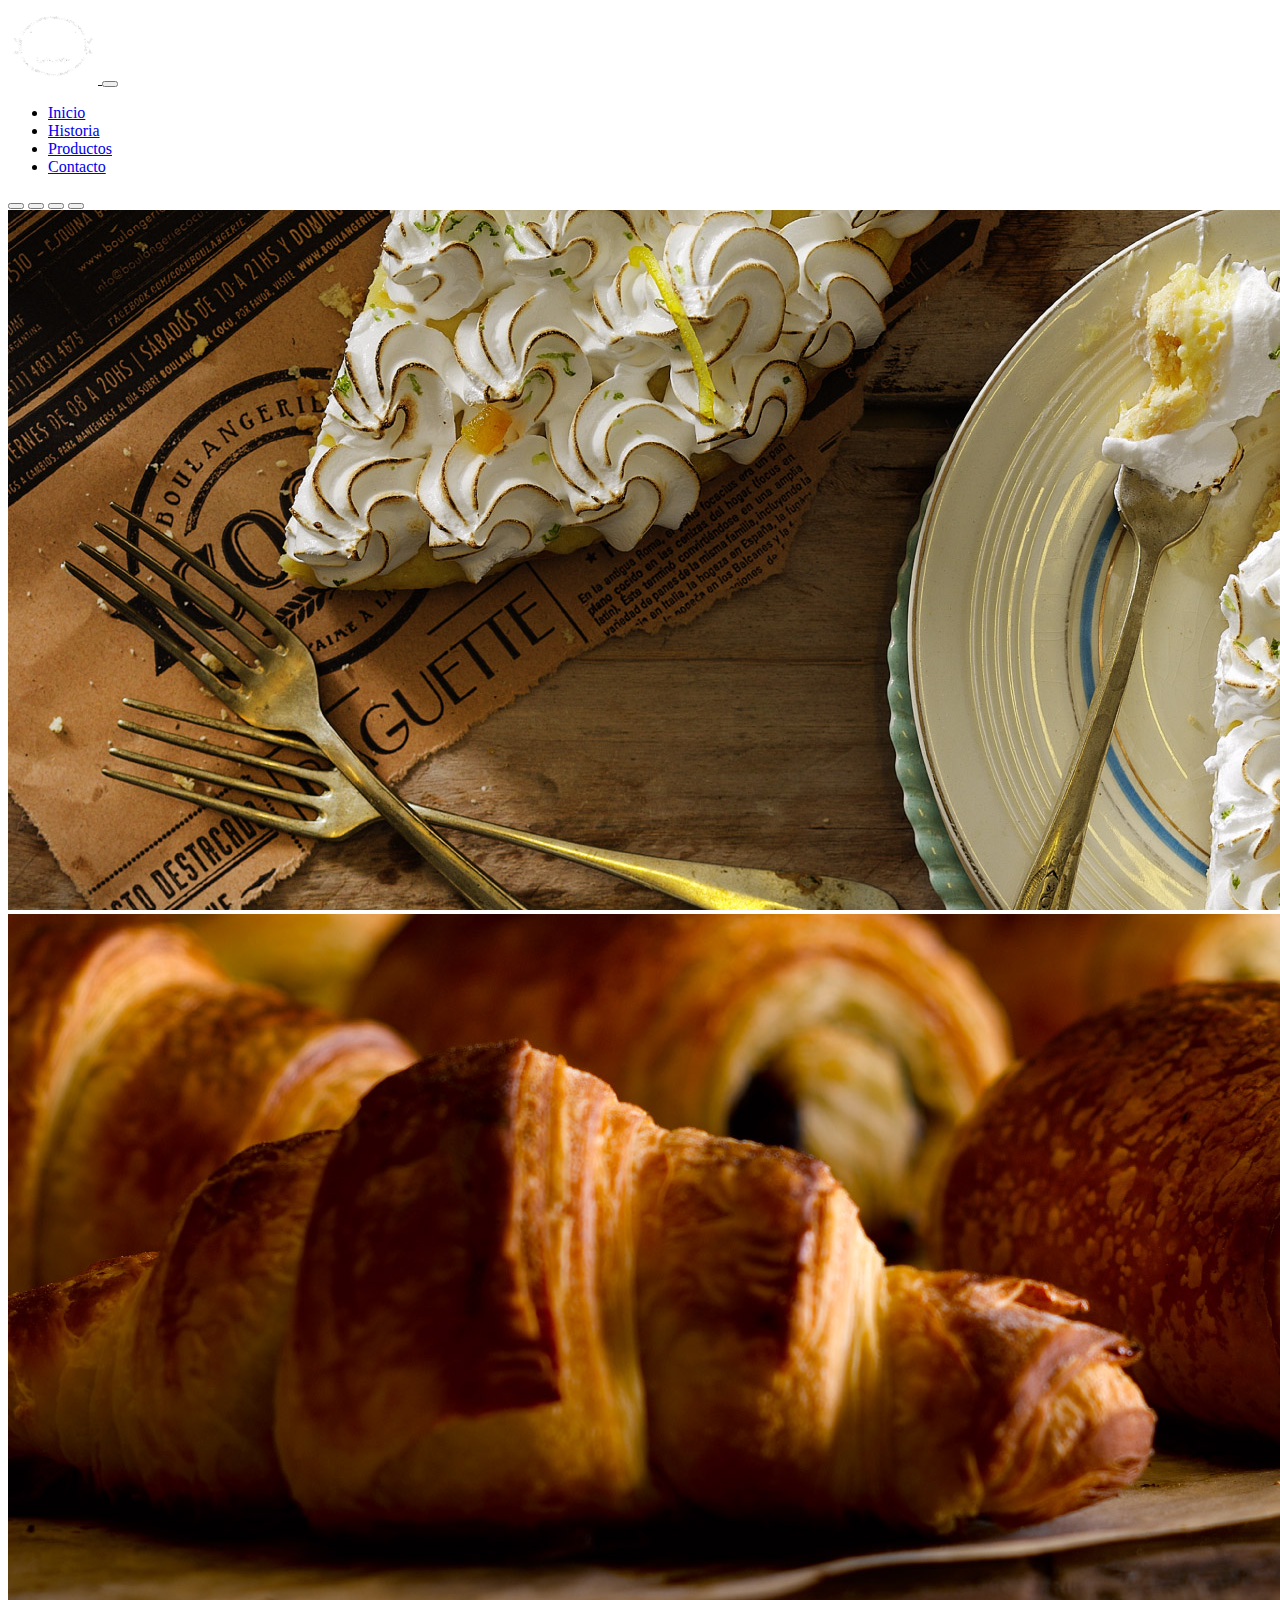
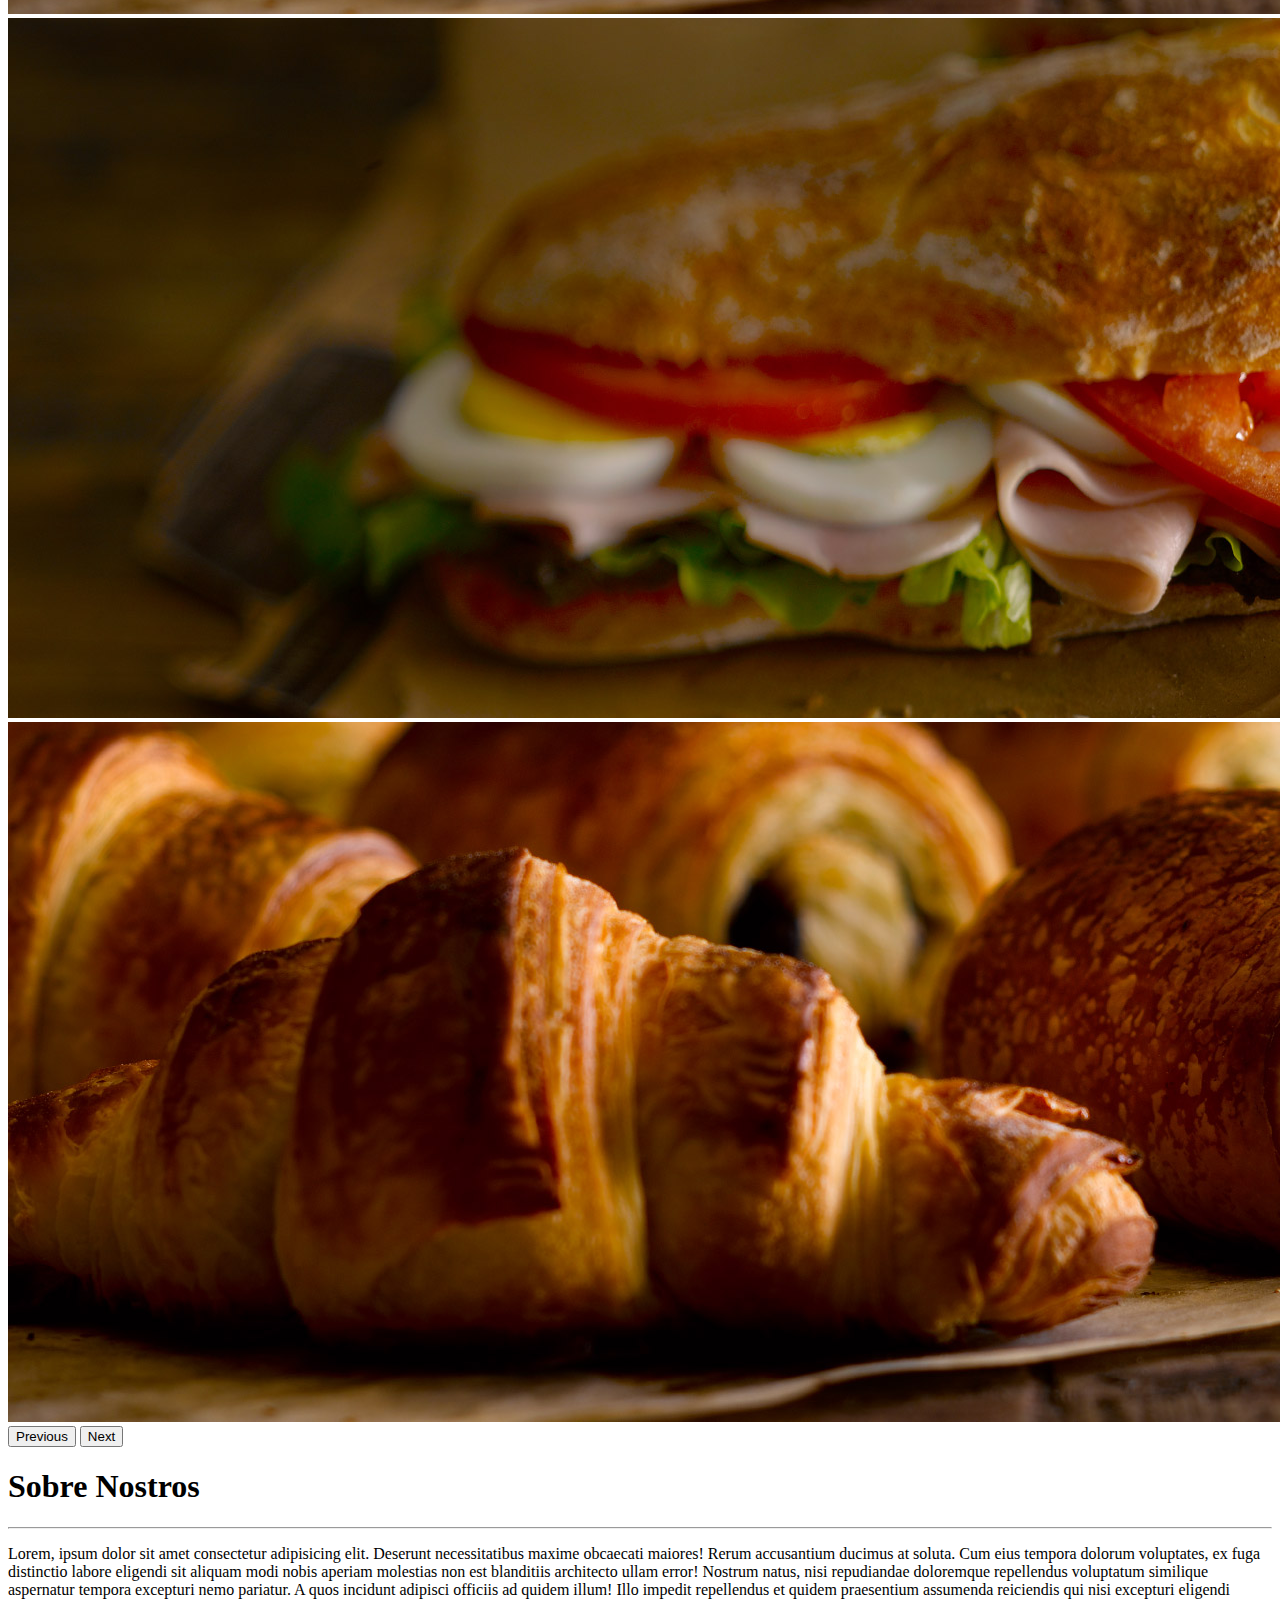
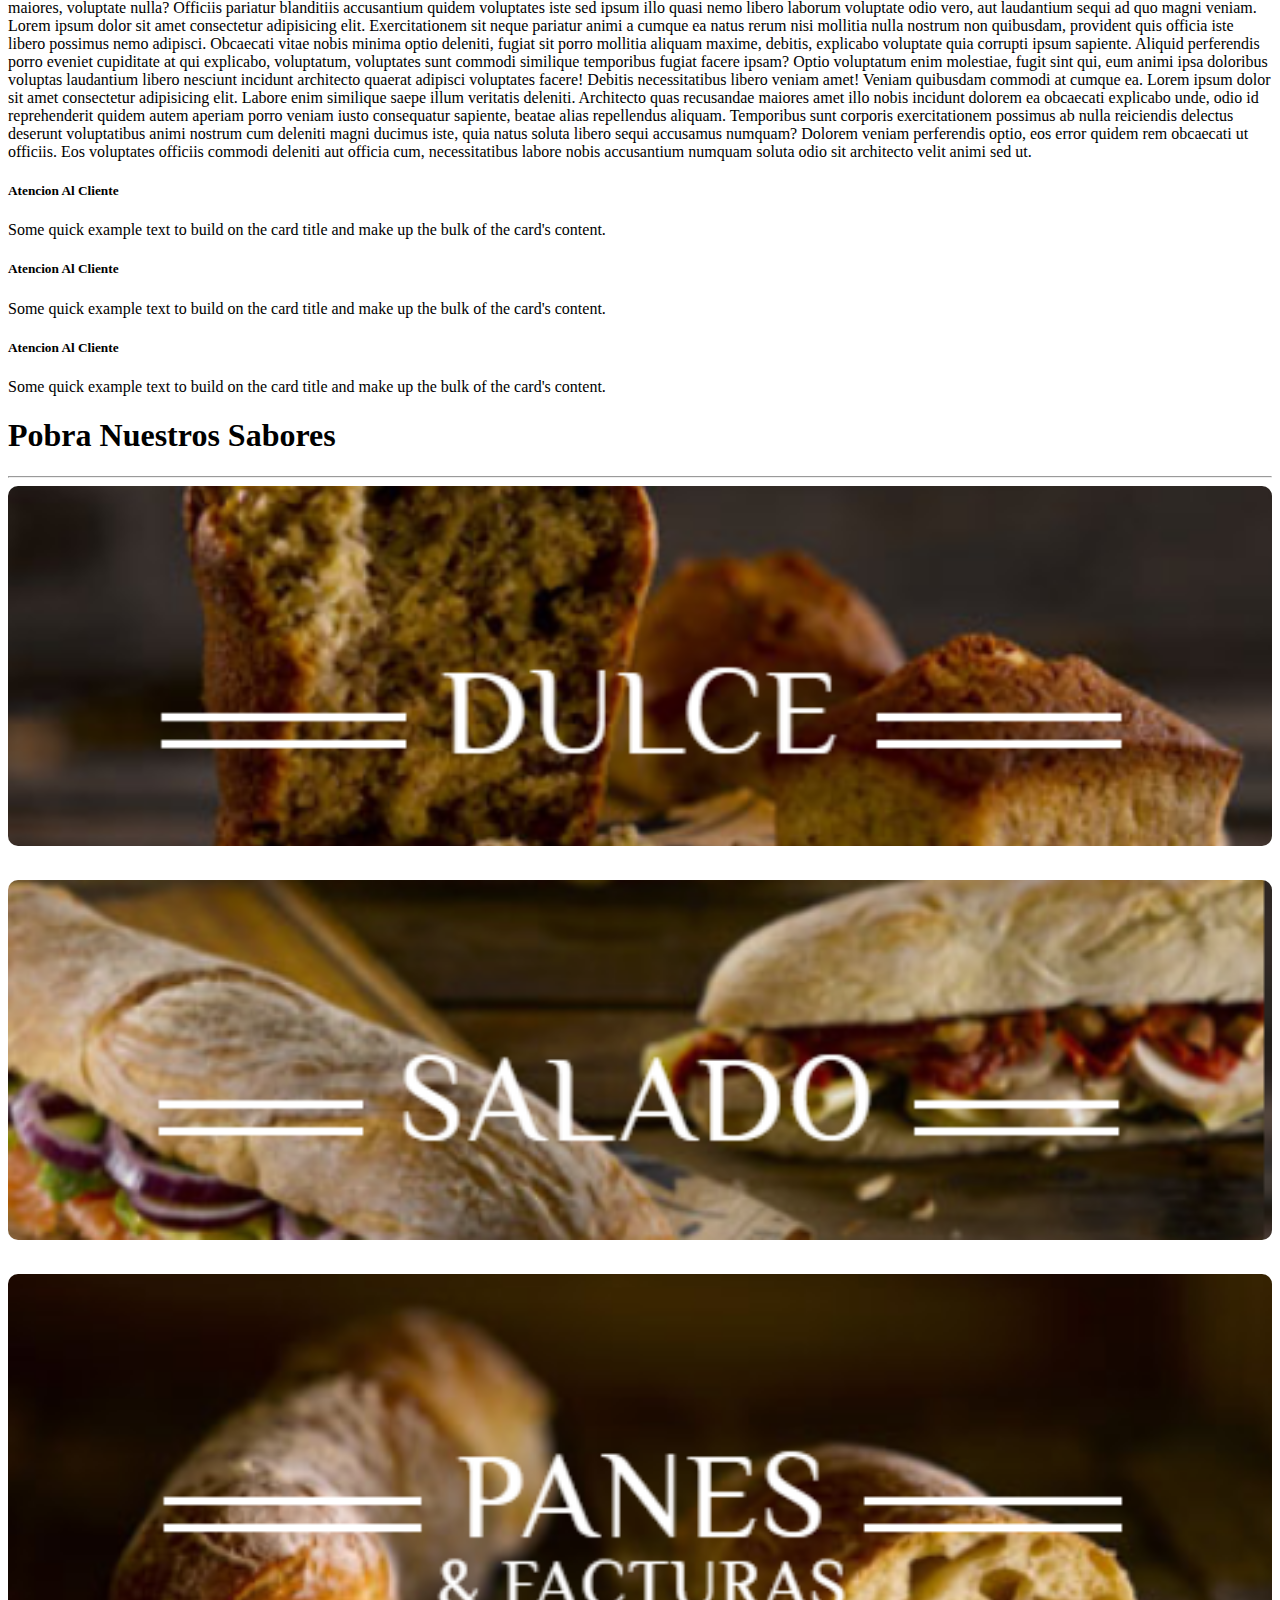
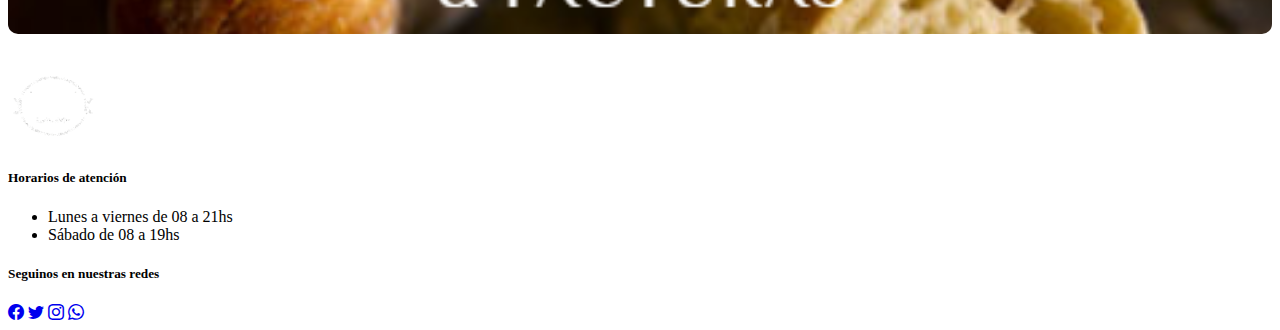
<file: index.html>
<!DOCTYPE html>

<html lang="es"  data-bs-theme="dark">
  <head>
    <meta charset="UTF-8" />
    <meta http-equiv="X-UA-Compatible" content="IE=edge" />
    <meta name="viewport" content="width=device-width, initial-scale=1.0" />
    <!-- agregar las 3 etiquetas meta -->

    <link href="https://cdn.jsdelivr.net/npm/bootstrap@5.3.0-alpha1/dist/css/bootstrap.min.css" rel="stylesheet" integrity="sha384-GLhlTQ8iRABdZLl6O3oVMWSktQOp6b7In1Zl3/Jr59b6EGGoI1aFkw7cmDA6j6gD" crossorigin="anonymous">
    <link rel="stylesheet" href="https://cdn.jsdelivr.net/npm/bootstrap-icons@1.10.2/font/bootstrap-icons.css">

    <link rel="stylesheet" href="./css/style.css" />
    <title>Panaderia cocu</title>
  </head>
  <body>
    <header>
      <nav class="navbar navbar-expand-lg bg-dark navbar-dark">
        <div class="container">
          <a class="navbar-brand" href="index.html">
            <img
              src="./img/cocu_logo-450.png"
              alt="logo panaderia cocu"
              width="90px"
            />
          </a>
          <button
            class="navbar-toggler"
            type="button"
            data-bs-toggle="collapse"
            data-bs-target="#navbarSupportedContent"
            aria-controls="navbarSupportedContent"
            aria-expanded="false"
            aria-label="Toggle navigation"
          >
            <span class="navbar-toggler-icon"></span>
          </button>
          <div class="collapse navbar-collapse" id="navbarSupportedContent">
            <ul class="navbar-nav ms-auto mb-2 mb-lg-0">
              <li class="nav-item">
                <a class="nav-link active" aria-current="page" href="index.html"
                  >Inicio</a
                >
              </li>
              <li class="nav-item">
                <a class="nav-link" href="./pages/historia.html">Historia</a>
              </li>
              <li class="nav-item">
                <a class="nav-link" href="./pages/productos.html">Productos</a>
              </li>
              <li class="nav-item">
                <a class="nav-link" href="./pages/contacto.html">Contacto</a>
              </li>
            </ul>
          </div>
        </div>
      </nav>
    </header>
    <main>
      <section id="sliderPanaderia" class="carousel slide">
        <div class="carousel-indicators">
          <button
            type="button"
            data-bs-target="#sliderPanaderia"
            data-bs-slide-to="0"
            class="active"
            aria-current="true"
            aria-label="Slide 1"
          ></button>
          <button
            type="button"
            data-bs-target="#sliderPanaderia"
            data-bs-slide-to="1"
            aria-label="Slide 2"
          ></button>
          <button
            type="button"
            data-bs-target="#sliderPanaderia"
            data-bs-slide-to="2"
            aria-label="Slide 3"
          ></button>
          <button
            type="button"
            data-bs-target="#sliderPanaderia"
            data-bs-slide-to="3"
            aria-label="Slide 4"
          ></button>
        </div>
        <div class="carousel-inner">
          <div class="carousel-item active">
            <img
              src="./img/slider_201603_lemonpie.jpg"
              class="d-block w-100 banner-responsive"
              alt="Lemon Pie"
            />
          </div>
          <div class="carousel-item">
            <img
              src="./img/slider_201603_painchoco.jpg"
              class="d-block w-100 banner-responsive"
              alt="Medialuna"
            />
          </div>
          <div class="carousel-item">
            <img
              src="./img/slider_201603_sandwich.jpg"
              class="d-block w-100 banner-responsive"
              alt="Sandwich"
            />
          </div>
          <div class="carousel-item">
            <img
              src="./img/slider_201603_painchoco.jpg"
              class="d-block w-100 banner-responsive"
              alt="Medialuna"
            />
          </div>
        </div>
        <button
          class="carousel-control-prev"
          type="button"
          data-bs-target="#sliderPanaderia"
          data-bs-slide="prev"
        >
          <span class="carousel-control-prev-icon" aria-hidden="true"></span>
          <span class="visually-hidden">Previous</span>
        </button>
        <button
          class="carousel-control-next"
          type="button"
          data-bs-target="#sliderPanaderia"
          data-bs-slide="next"
        >
          <span class="carousel-control-next-icon" aria-hidden="true"></span>
          <span class="visually-hidden">Next</span>
        </button>
      </section>
      <section class="container">
        
          <h1 class="display-1 d-flex justify-content-center">Sobre Nostros</h1>
          <hr />
       
        <article class="row-xl-12 d-flex justify-content-center ">
          <p class="lead">
            Lorem, ipsum dolor sit amet consectetur adipisicing elit. Deserunt
            necessitatibus maxime obcaecati maiores! Rerum accusantium ducimus at
            soluta. Cum eius tempora dolorum voluptates, ex fuga distinctio labore
            eligendi sit aliquam modi nobis aperiam molestias non est blanditiis
            architecto ullam error! Nostrum natus, nisi repudiandae doloremque
            repellendus voluptatum similique aspernatur tempora excepturi nemo
            pariatur. A quos incidunt adipisci officiis ad quidem illum! Illo
            impedit repellendus et quidem praesentium assumenda reiciendis qui
            nisi excepturi eligendi maiores, voluptate nulla? Officiis pariatur
            blanditiis accusantium quidem voluptates iste sed ipsum illo quasi
            nemo libero laborum voluptate odio vero, aut laudantium sequi ad quo
            magni veniam. Lorem ipsum dolor sit amet consectetur adipisicing elit.
            Exercitationem sit neque pariatur animi a cumque ea natus rerum nisi
            mollitia nulla nostrum non quibusdam, provident quis officia iste
            libero possimus nemo adipisci. Obcaecati vitae nobis minima optio
            deleniti, fugiat sit porro mollitia aliquam maxime, debitis, explicabo
            voluptate quia corrupti ipsum sapiente. Aliquid perferendis porro
            eveniet cupiditate at qui explicabo, voluptatum, voluptates sunt
            commodi similique temporibus fugiat facere ipsam? Optio voluptatum
            enim molestiae, fugit sint qui, eum animi ipsa doloribus voluptas
            laudantium libero nesciunt incidunt architecto quaerat adipisci
            voluptates facere! Debitis necessitatibus libero veniam amet! Veniam
            quibusdam commodi at cumque ea. Lorem ipsum dolor sit amet consectetur
            adipisicing elit. Labore enim similique saepe illum veritatis
            deleniti. Architecto quas recusandae maiores amet illo nobis incidunt
            dolorem ea obcaecati explicabo unde, odio id reprehenderit quidem
            autem aperiam porro veniam iusto consequatur sapiente, beatae alias
            repellendus aliquam. Temporibus sunt corporis exercitationem possimus
            ab nulla reiciendis delectus deserunt voluptatibus animi nostrum cum
            deleniti magni ducimus iste, quia natus soluta libero sequi accusamus
            numquam? Dolorem veniam perferendis optio, eos error quidem rem
            obcaecati ut officiis. Eos voluptates officiis commodi deleniti aut
            officia cum, necessitatibus labore nobis accusantium numquam soluta
            odio sit architecto velit animi sed ut.
          </p>
        </article>
        <article class="row" >
          <aside class="col-xl-4 col-sm-4">
            <div class="card">
              <span class="card-body">
                <h5 class="card-title">Atencion Al Cliente</h5>
                <p class="card-text">Some quick example text to build on the card title and make up the bulk of the card's content.</p>
              </span>
            </div>

          </aside>
          <aside class="col-xl-4 col-sm-4">
            <span class="card">
              <span class="card-body">
                <h5 class="card-title">Atencion Al Cliente</h5>
                <p class="card-text">Some quick example text to build on the card title and make up the bulk of the card's content.</p>
              </span>
            </span>

          </aside>
        <aside class="col-xl-4 col-sm-4">
          <span class="card">
            <span class="card-body">
              <h5 class="card-title">Atencion Al Cliente</h5>
              <p class="card-text">Some quick example text to build on the card title and make up the bulk of the card's content.</p>
            </span>
          </span>

        </aside>
        </article>
        <h1 class="display-1 d-flex justify-content-center">Pobra Nuestros Sabores</h1>
        <hr />
        <article class="row" id="nuestroSabores">
         
          <div class="col-xl-4 col-sm-4">
            <div class="card" >
              <img src="./img/dulce.png" alt="imagen producto dulce" class="card-img-top">
            </div>
            
          </div>
          <div class="col-xl-4 col-sm-4">
            <div class="card" >
              <img src="./img/salado.png" alt="imagen producto salado" class="card-img-top" >
            </div>
           
          </div>
          <div class="col-xl-4 col-sm-4">
            <div class="card" >
              <img src="./img/panyfactura.png" class="card-img-top" alt="imagen producto pan y factura">
            </div>
       
          </div>
        </article>
     
      </section>
      
    </main>


    <footer class="bg-primary-subtle text-secondary py-4">

      <section class="container">
        <div class="row">
          <aside class="col-md-4 text-center">
            <img
              src="./img/cocu_logo-450.png"
              alt="Logo de panaderia Cocu"
              width="90px"
            />
          </aside>
          <aside class="col-md-4">
            <h5 class="text-secondary"> Horarios de atención</h5>
            <ul>
              <li>Lunes a viernes de 08 a 21hs</li>
              <li>Sábado de 08 a 19hs</li>
            </ul>
          </aside>
          <aside class="col-md-4">
            <h5 class="text-secondary"> Seguinos en nuestras redes</h5>
            <div class="text-center text-md-start">
              <a href="./pages/error404.html" class="link-secondary"
                ><i class="bi bi-facebook fs-4"></i
              ></a>
              <a href="./pages/error404.html" class="link-secondary">
                <i class="bi bi-twitter fs-4 mx-2"></i
              ></a>
              <a href="./pages/error404.html" class="link-secondary"
                ><i class="bi bi-instagram fs-4 me-2"></i
              ></a>
              <a href="./pages/error404.html" class="link-secondary">
                <i class="bi bi-whatsapp fs-4"></i
              ></a>
            </div>
          </aside>
        </div>
      </section>
    </footer>
    <script src="https://cdn.jsdelivr.net/npm/bootstrap@5.3.0-alpha1/dist/js/bootstrap.bundle.min.js" integrity="sha384-w76AqPfDkMBDXo30jS1Sgez6pr3x5MlQ1ZAGC+nuZB+EYdgRZgiwxhTBTkF7CXvN" crossorigin="anonymous"></script>
    <script src="./js/bootstrap.min.js"></script>
  </body>
</html>
</file>
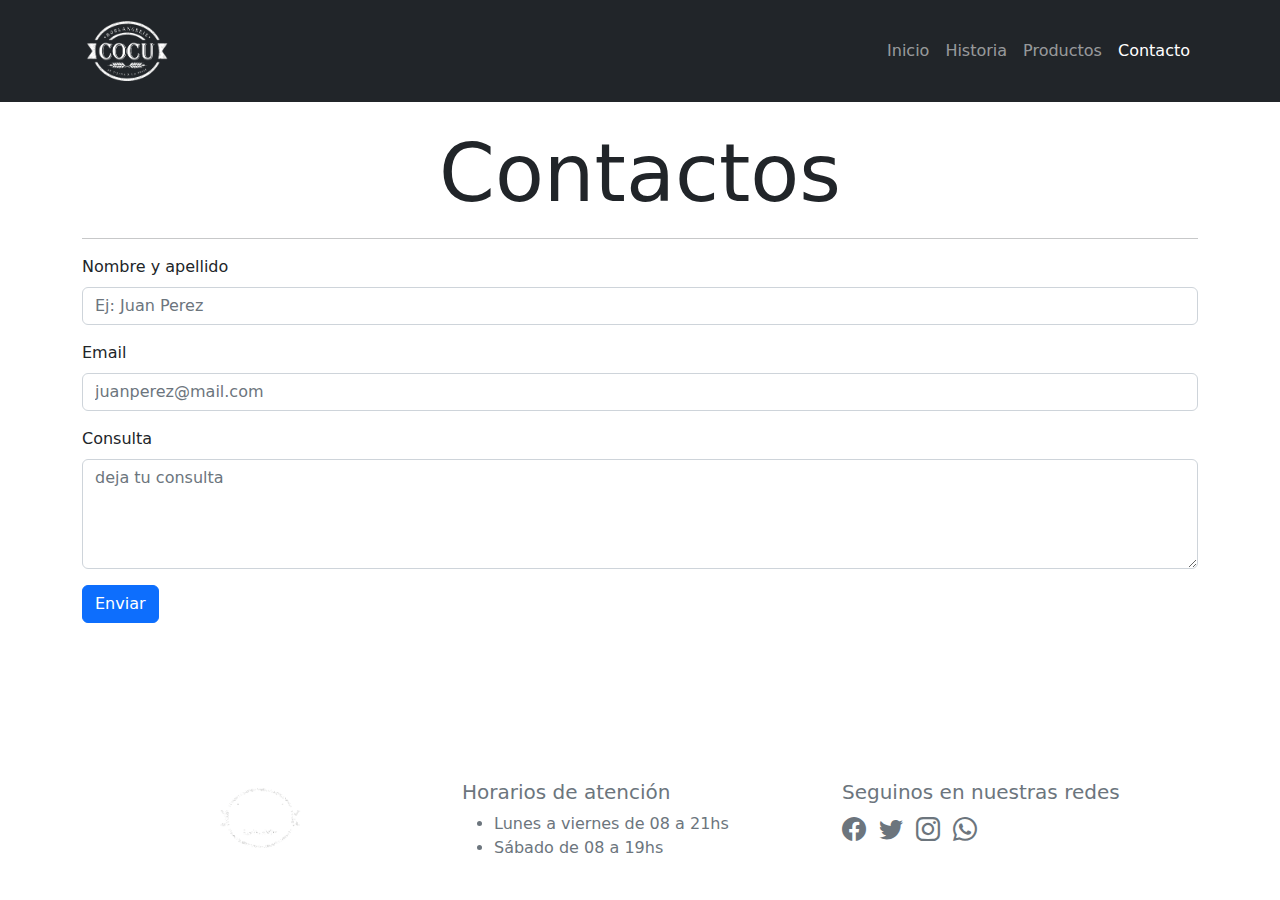
<file: pages/contacto.html>
<!DOCTYPE html>
<html lang="es" data-bs-theme="dark">
  <head>
    <meta charset="UTF-8" />
    <meta http-equiv="X-UA-Compatible" content="IE=edge" />
    <meta name="viewport" content="width=device-width, initial-scale=1.0" />
    <!-- agregar las 3 etiquetas meta -->
    
    <link rel="stylesheet" href="../css/bootstrap.min.css" />
    <link href="https://cdn.jsdelivr.net/npm/bootstrap@5.3.0-alpha1/dist/css/bootstrap.min.css" rel="stylesheet" integrity="sha384-GLhlTQ8iRABdZLl6O3oVMWSktQOp6b7In1Zl3/Jr59b6EGGoI1aFkw7cmDA6j6gD" crossorigin="anonymous">
    <link rel="stylesheet" href="https://cdn.jsdelivr.net/npm/bootstrap-icons@1.10.2/font/bootstrap-icons.css">
    <link rel="stylesheet" href="../css/style.css" />
    <title>Panaderia cocu</title>
  </head>
  <body>
    <header>
      <nav class="navbar navbar-expand-lg bg-dark navbar-dark">
        <div class="container">
          <a class="navbar-brand" href="../index.html">
            <img
              src="../img/cocu_logo-450.png"
              alt="logo panaderia cocu"
              width="90px"
            />
          </a>
          <button
            class="navbar-toggler"
            type="button"
            data-bs-toggle="collapse"
            data-bs-target="#navbarSupportedContent"
            aria-controls="navbarSupportedContent"
            aria-expanded="false"
            aria-label="Toggle navigation"
          >
            <span class="navbar-toggler-icon"></span>
          </button>
          <div class="collapse navbar-collapse" id="navbarSupportedContent">
            <ul class="navbar-nav ms-auto mb-2 mb-lg-0">
              <li class="nav-item">
                <a class="nav-link " aria-current="page" href="../index.html"
                  >Inicio</a
                >
              </li>
              <li class="nav-item">
                <a class="nav-link" href="./historia.html">Historia</a>
              </li>
              <li class="nav-item">
                <a class="nav-link" href="./productos.html">Productos</a>
              </li>
              <li class="nav-item">
                <a class="nav-link active" href="./contacto.html">Contacto</a>
              </li>
            </ul>
          </div>
        </div>
      </nav>
    </header>
    <main class="container my-4">
      <h1 class="display-1 text-center">Contactos</h1>
      <hr />
      <form>
        <div class="mb-3">
          <label for="nombreApellido" class="form-label">Nombre y apellido</label>
          <input  class='form-control' type="text" id="nombreApellido" placeholder="Ej: Juan Perez" minlength="3" maxlength="100" required>
        </div>
        <div class="mb-3">
          <label for="email" class="form-label">Email</label>
          <input id="email" class='form-control' type="email" minlength="5" maxlength="300" required placeholder="juanperez@mail.com">
        </div>
        <div class="mb-3">
          <label for="consulta" class="form-label">Consulta</label>
          <textarea class='form-control'  id="consulta" rows="4" placeholder="deja tu consulta" required minlength="10" maxlength="200"></textarea>
        </div>
        <button type="submit" class="btn btn-primary">Enviar</button>
      </form>
    </main>

    <footer class="bg-primary-subtle text-secondary py-4">
      <section class="container">
        <div class="row">
          <aside class="col-md-4 text-center">
            <img
              src="../img/cocu_logo-450.png"
              alt="Logo de panaderia Cocu"
              width="90px"
            />
          </aside>
          <aside class="col-md-4">
            <h5 class="text-secondary"> Horarios de atención</h5>
            <ul>
              <li>Lunes a viernes de 08 a 21hs</li>
              <li>Sábado de 08 a 19hs</li>
            </ul>
          </aside>
          <aside class="col-md-4">
            <h5 class="text-secondary"> Seguinos en nuestras redes</h5>
            <div class="text-center text-md-start">
              <a href="./error404.html" class="link-secondary"><i class="bi bi-facebook fs-4"></i></a>
              <a href="./error404.html" class="link-secondary"> <i class="bi bi-twitter fs-4 mx-2"></i></a>
              <a href="./error404.html" class="link-secondary"><i class="bi bi-instagram fs-4 me-2"></i></a>
              <a href="./error404.html" class="link-secondary">  <i class="bi bi-whatsapp fs-4"></i></a>
            </div>
          </aside>
        </div>
      </section>
    </footer>
    <script src="https://cdn.jsdelivr.net/npm/bootstrap@5.3.0-alpha1/dist/js/bootstrap.bundle.min.js" integrity="sha384-w76AqPfDkMBDXo30jS1Sgez6pr3x5MlQ1ZAGC+nuZB+EYdgRZgiwxhTBTkF7CXvN" crossorigin="anonymous"></script>
    <script src="../js/bootstrap.min.js"></script>
  </body>
</html>
</file>
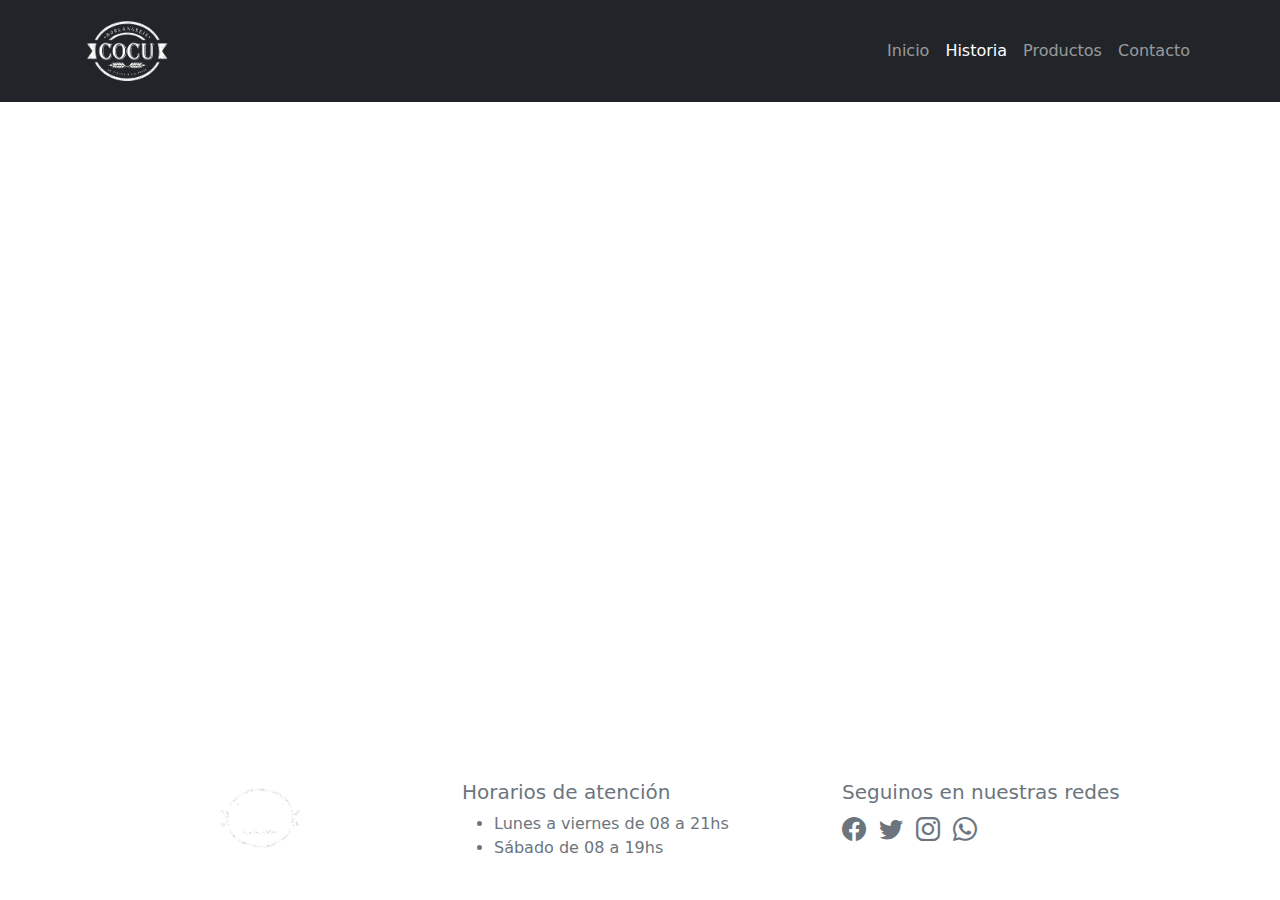
<file: pages/historia.html>
<!DOCTYPE html>
<html lang="es" data-bs-theme="dark">
  <head>
    <meta charset="UTF-8" />
    <meta http-equiv="X-UA-Compatible" content="IE=edge" />
    <meta name="viewport" content="width=device-width, initial-scale=1.0" />
    <!-- agregar las 3 etiquetas meta -->
    
    <link rel="stylesheet" href="../css/bootstrap.min.css" />
    <link href="https://cdn.jsdelivr.net/npm/bootstrap@5.3.0-alpha1/dist/css/bootstrap.min.css" rel="stylesheet" integrity="sha384-GLhlTQ8iRABdZLl6O3oVMWSktQOp6b7In1Zl3/Jr59b6EGGoI1aFkw7cmDA6j6gD" crossorigin="anonymous">
    <link rel="stylesheet" href="https://cdn.jsdelivr.net/npm/bootstrap-icons@1.10.2/font/bootstrap-icons.css">
    <link rel="stylesheet" href="../css/style.css" />
    <title>Panaderia cocu</title>
  </head>
  <body>
    <header>
      <nav class="navbar navbar-expand-lg bg-dark navbar-dark">
        <div class="container">
          <a class="navbar-brand" href="../index.html">
            <img
              src="../img/cocu_logo-450.png"
              alt="logo panaderia cocu"
              width="90px"
            />
          </a>
          <button
            class="navbar-toggler"
            type="button"
            data-bs-toggle="collapse"
            data-bs-target="#navbarSupportedContent"
            aria-controls="navbarSupportedContent"
            aria-expanded="false"
            aria-label="Toggle navigation"
          >
            <span class="navbar-toggler-icon"></span>
          </button>
          <div class="collapse navbar-collapse" id="navbarSupportedContent">
            <ul class="navbar-nav ms-auto mb-2 mb-lg-0">
              <li class="nav-item">
                <a class="nav-link " aria-current="page" href="../index.html"
                  >Inicio</a
                >
              </li>
              <li class="nav-item">
                <a class="nav-link active" href="./historia.html">Historia</a>
              </li>
              <li class="nav-item">
                <a class="nav-link" href="./productos.html">Productos</a>
              </li>
              <li class="nav-item">
                <a class="nav-link" href="./contacto.html">Contacto</a>
              </li>
            </ul>
          </div>
        </div>
      </nav>
    </header>
    <main></main>
    <footer class="bg-primary-subtle text-secondary py-4">
      <section class="container">
        <div class="row">
          <aside class="col-md-4 text-center">
            <img
              src="../img/cocu_logo-450.png"
              alt="Logo de panaderia Cocu"
              width="90px"
            />
          </aside>
          <aside class="col-md-4">
            <h5 class="text-secondary"> Horarios de atención</h5>
            <ul>
              <li>Lunes a viernes de 08 a 21hs</li>
              <li>Sábado de 08 a 19hs</li>
            </ul>
          </aside>
          <aside class="col-md-4">
            <h5 class="text-secondary"> Seguinos en nuestras redes</h5>
            <div class="text-center text-md-start">
              <a href="./error404.html" class="link-secondary"><i class="bi bi-facebook fs-4"></i></a>
              <a href="./error404.html" class="link-secondary"> <i class="bi bi-twitter fs-4 mx-2"></i></a>
              <a href="./error404.html" class="link-secondary"><i class="bi bi-instagram fs-4 me-2"></i></a>
              <a href="./error404.html" class="link-secondary">  <i class="bi bi-whatsapp fs-4"></i></a>
            </div>
          </aside>
        </div>
      </section>
    </footer>
    <script src="https://cdn.jsdelivr.net/npm/bootstrap@5.3.0-alpha1/dist/js/bootstrap.bundle.min.js" integrity="sha384-w76AqPfDkMBDXo30jS1Sgez6pr3x5MlQ1ZAGC+nuZB+EYdgRZgiwxhTBTkF7CXvN" crossorigin="anonymous"></script>
    <script src="../js/bootstrap.min.js"></script>
  </body>
</html>
</file>
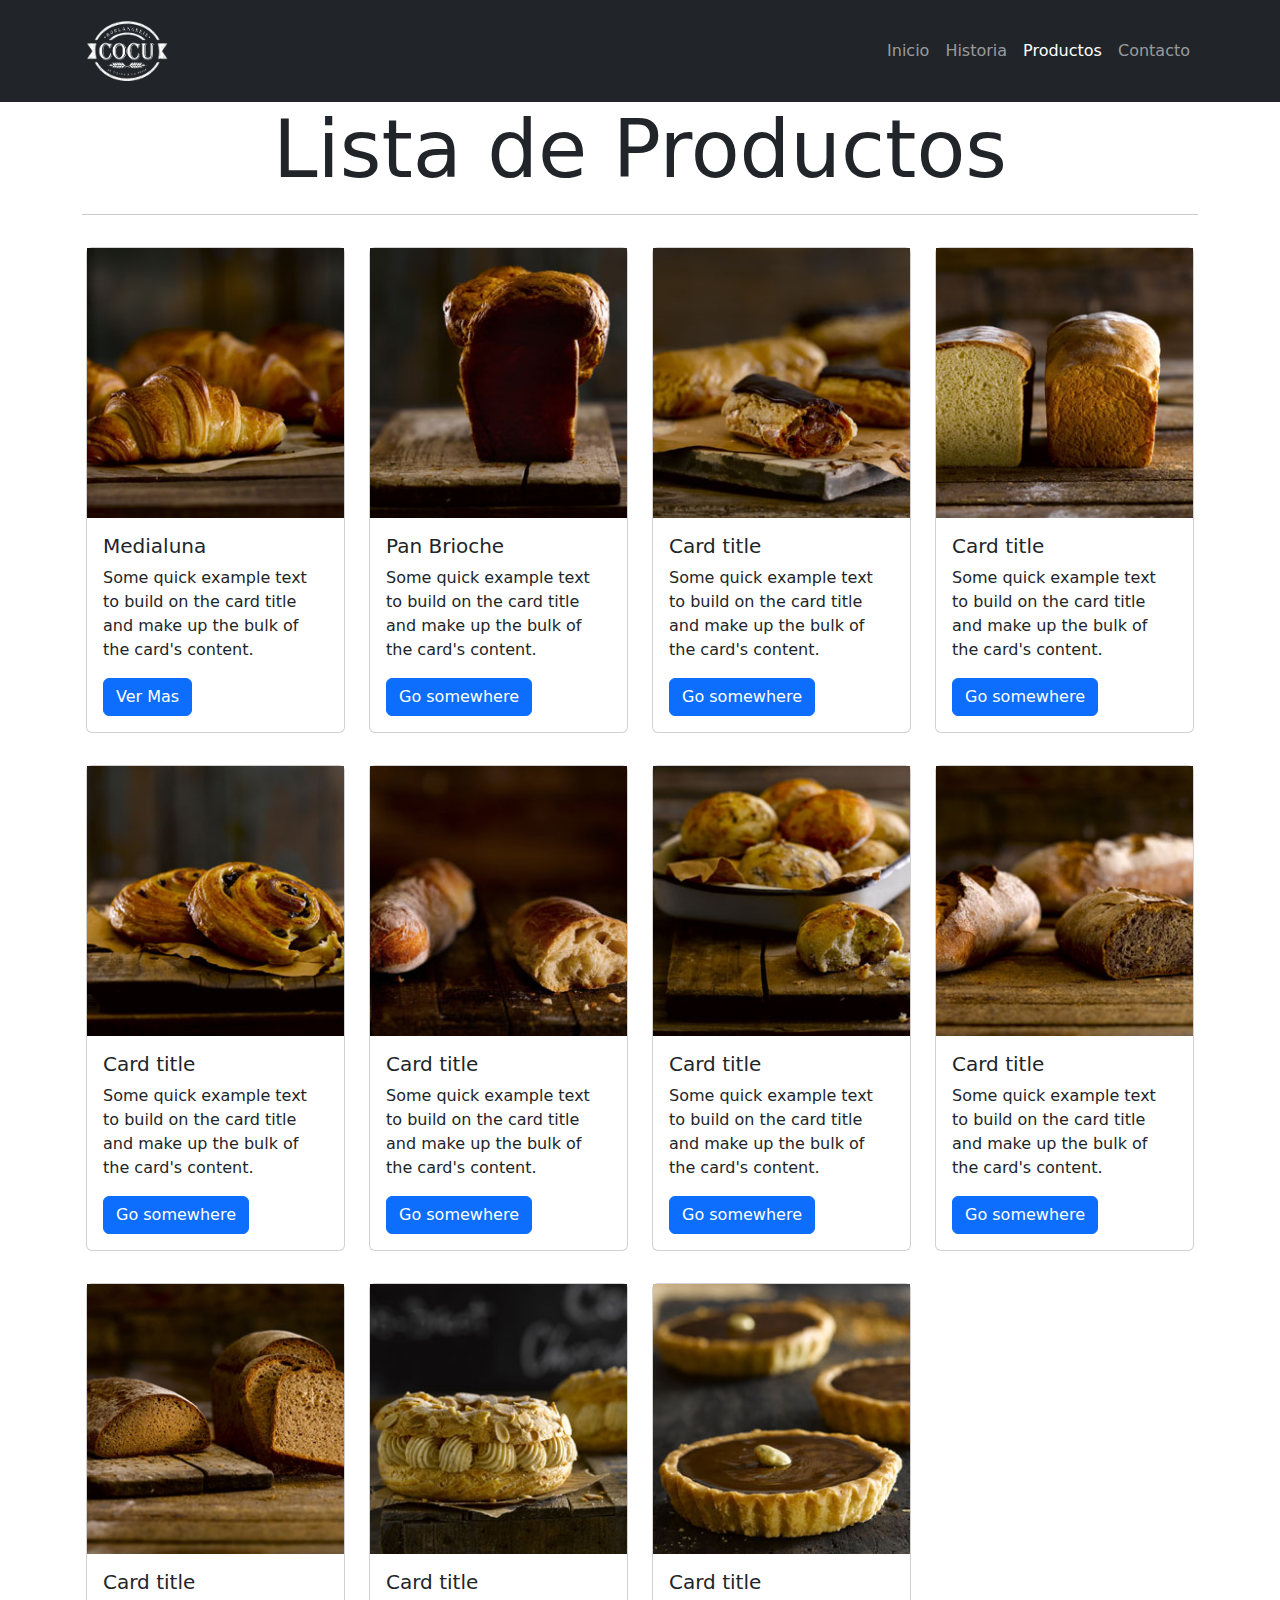
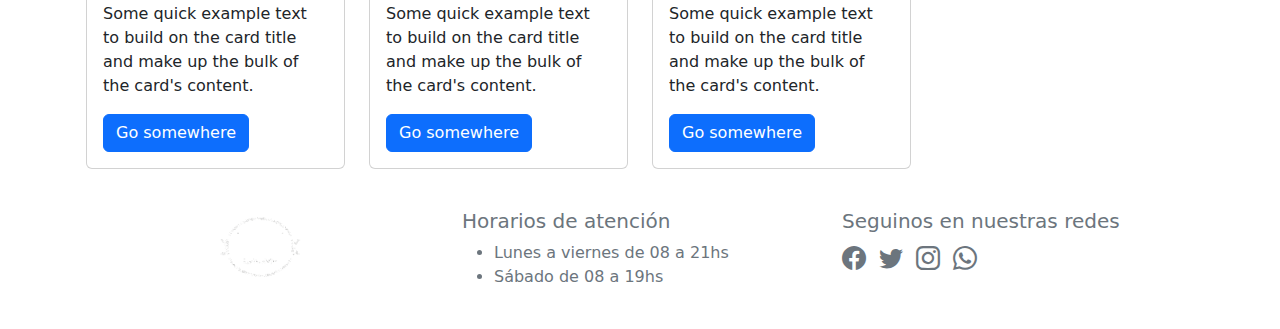
<file: pages/productos.html>
<!DOCTYPE html>
<html lang="es" data-bs-theme="dark" >
  <head>
    <meta charset="UTF-8" />
    <meta http-equiv="X-UA-Compatible" content="IE=edge" />
    <meta name="viewport" content="width=device-width, initial-scale=1.0" />
    <!-- agregar las 3 etiquetas meta -->

    <link href="https://cdn.jsdelivr.net/npm/bootstrap@5.3.0-alpha1/dist/css/bootstrap.min.css" rel="stylesheet" integrity="sha384-GLhlTQ8iRABdZLl6O3oVMWSktQOp6b7In1Zl3/Jr59b6EGGoI1aFkw7cmDA6j6gD" crossorigin="anonymous">
    <link rel="stylesheet" href="https://cdn.jsdelivr.net/npm/bootstrap-icons@1.10.2/font/bootstrap-icons.css">

    <link rel="stylesheet" href="../css/bootstrap.min.css" />

    <link rel="stylesheet" href="../css/style.css" />
    <title>Panaderia cocu</title>
  </head>
  <body>
    <header>
      <nav class="navbar navbar-expand-lg bg-dark navbar-dark">
        <div class="container">
          <a class="navbar-brand" href="index.html">
            <img
              src="../img/cocu_logo-450.png"
              alt="logo panaderia cocu"
              width="90px"
            />
          </a>
          <button
            class="navbar-toggler"
            type="button"
            data-bs-toggle="collapse"
            data-bs-target="#navbarSupportedContent"
            aria-controls="navbarSupportedContent"
            aria-expanded="false"
            aria-label="Toggle navigation"
          >
            <span class="navbar-toggler-icon"></span>
          </button>
          <div class="collapse navbar-collapse" id="navbarSupportedContent">
            <ul class="navbar-nav ms-auto mb-2 mb-lg-0">
              <li class="nav-item">
                <a class="nav-link" aria-current="page" href="../index.html"
                  >Inicio</a
                >
              </li>
              <li class="nav-item">
                <a class="nav-link" href="./historia.html">Historia</a>
              </li>
              <li class="nav-item">
                <a class="nav-link active" href="./productos.html">Productos</a>
              </li>
              <li class="nav-item">
                <a class="nav-link" href="./contacto.html">Contacto</a>
              </li>
            </ul>
          </div>
        </div>
      </nav>
    </header>
    <main>
      <section class="container" id="listaDeProducto">
        <h1 class="display-1 d-flex justify-content-center"> Lista de Productos</h1>
        <hr />
        <article class="row py-3 px-1" >
          <aside class="col-xl-3">
            <div class="card">
              <img src="../img/productos/Croissant_00018_portfolio1.jpg" class="card-img-top" alt="...">
              <div class="card-body">
                <h5 class="card-title">Medialuna</h5>
                <p class="card-text">Some quick example text to build on the card title and make up the bulk of the card's content.</p>
                <a href="#" class="btn btn-primary" data-bs-toggle="modal" data-bs-target="#modalProducto">Ver Mas</a>
              </div>
            </div>
          </aside>
          <aside class="col-xl-3">
            <div class="card" >
              <img src="../img/productos/Brioche-larga-oscura_00059_portfolio1.jpg" class="card-img-top" alt="...">
              <div class="card-body">
                <h5 class="card-title">Pan Brioche</h5>
                <p class="card-text">Some quick example text to build on the card title and make up the bulk of the card's content.</p>
                <a href="#" class="btn btn-primary">Go somewhere</a>
              </div>
            </div>
          </aside>
          <aside class="col-xl-3">
            <div class="card" >
              <img src="../img/productos/Eclair_00118_portfolio1.jpg" class="card-img-top" alt="...">
              <div class="card-body">
                <h5 class="card-title">Card title</h5>
                <p class="card-text">Some quick example text to build on the card title and make up the bulk of the card's content.</p>
                <a href="#" class="btn btn-primary">Go somewhere</a>
              </div>
            </div>
          </aside>
          <aside class="col-xl-3">
            <div class="card" >
              <img src="../img/productos/Pan-de-miga_00195_portfolio1.jpg" class="card-img-top" alt="...">
              <div class="card-body">
                <h5 class="card-title">Card title</h5>
                <p class="card-text">Some quick example text to build on the card title and make up the bulk of the card's content.</p>
                <a href="#" class="btn btn-primary">Go somewhere</a>
              </div>
            </div>
          </aside>
        </article>
        <article class="row py-3 px-1">
          <aside class="col-xl-3">
            <div class="card" >
              <img src="../img/productos/Pan-de-uva-corte_00058_portfolio1.jpg" class="card-img-top" alt="...">
              <div class="card-body">
                <h5 class="card-title">Card title</h5>
                <p class="card-text">Some quick example text to build on the card title and make up the bulk of the card's content.</p>
                <a href="#" class="btn btn-primary">Go somewhere</a>
              </div>
            </div>
          </aside>
          <aside class="col-xl-3">
            <div class="card">
              <img src="../img/productos/pan.jpg" class="card-img-top" alt="...">
              <div class="card-body">
                <h5 class="card-title">Card title</h5>
                <p class="card-text">Some quick example text to build on the card title and make up the bulk of the card's content.</p>
                <a href="#" class="btn btn-primary">Go somewhere</a>
              </div>
            </div>
          </aside>
          <aside class="col-xl-3">
            <div class="card" >
              <img src="../img/productos/pan2.jpg" class="card-img-top" alt="...">
              <div class="card-body">
                <h5 class="card-title">Card title</h5>
                <p class="card-text">Some quick example text to build on the card title and make up the bulk of the card's content.</p>
                <a href="#" class="btn btn-primary">Go somewhere</a>
              </div>
            </div>
          </aside>
          <aside class="col-xl-3">
            <div class="card" >
              <img src="../img/productos/Panes-de-campo-corte_00162_portfolio1.jpg" class="card-img-top" alt="...">
              <div class="card-body">
                <h5 class="card-title">Card title</h5>
                <p class="card-text">Some quick example text to build on the card title and make up the bulk of the card's content.</p>
                <a href="#" class="btn btn-primary">Go somewhere</a>
              </div>
            </div>
          </aside>
        </article>
        <article class="row  py-3 px-1">
          <aside class="col-xl-3">
            <div class="card" >
              <img src="../img/productos/Panes-negros-corte_00170_portfolio1.jpg" class="card-img-top" alt="...">
              <div class="card-body">
                <h5 class="card-title">Card title</h5>
                <p class="card-text">Some quick example text to build on the card title and make up the bulk of the card's content.</p>
                <a href="#" class="btn btn-primary">Go somewhere</a>
              </div>
            </div>
          </aside>
          <aside class="col-xl-3">
            <div class="card" >
              <img src="../img/productos/Paris-Brest_00140_portfolio.jpg" class="card-img-top" alt="...">
              <div class="card-body">
                <h5 class="card-title">Card title</h5>
                <p class="card-text">Some quick example text to build on the card title and make up the bulk of the card's content.</p>
                <a href="#" class="btn btn-primary">Go somewhere</a>
              </div>
            </div>
          </aside>
          <aside class="col-xl-3">
            <div class="card" >
              <img src="../img/productos/Torta-de-chocolate_00098_portfolio.jpg" class="card-img-top" alt="...">
              <div class="card-body">
                <h5 class="card-title">Card title</h5>
                <p class="card-text">Some quick example text to build on the card title and make up the bulk of the card's content.</p>
                <a href="#" class="btn btn-primary">Go somewhere</a>
              </div>
            </div>
          </aside>
        </article>
      </section>

            <!-- Modal de Medialuna-->
            <section
            class="modal fade"
            id="modalProducto"
            tabindex="-1"
            aria-labelledby="modalProductoLabel"
            aria-hidden="true"
          >
            <div class="modal-dialog">
              <div class="modal-content">
                <div class="modal-header">
                  <h2 class="modal-title fs-5" id="modalProductoLabel">
                    Medialuna
                  </h2>
                  <button
                    type="button"
                    class="btn-close"
                    data-bs-dismiss="modal"
                    aria-label="Close"
                  ></button>
                </div>
                <div class="modal-body">
                  <img src="../img/productos/Croissant_00018_portfolio1.jpg" alt="Medialuna" class="w-100 mb-3">
                  <p>Lorem ipsum dolor sit amet, consectetur adipisicing elit. Eligendi odit odio beatae accusantium asperiores, sed repellat necessitatibus ipsam fugiat fuga excepturi doloribus magni, aspernatur aperiam qui ad repudiandae? Cupiditate quo veritatis maxime expedita saepe aliquam incidunt odit odio soluta quae et omnis iste, dolorem ab. Fugiat eius distinctio commodi ipsam.</p>
                </div>
                <div class="modal-footer">
                 <p>Precio: <b>$890</b></p>
                 <!-- <p>Precio: <span class="fw-bold">$890</span></p> -->
                </div>
              </div>
            </div>
          </section>

      

    </main>
    <footer class="bg-primary-subtle text-secondary py-4">
      <section class="container">
        <div class="row">
          <aside class="col-md-4 text-center">
            <img
              src="../img/cocu_logo-450.png"
              alt="Logo de panaderia Cocu"
              width="90px"
            />
          </aside>
          <aside class="col-md-4">
            <h5 class="text-secondary"> Horarios de atención</h5>
            <ul>
              <li>Lunes a viernes de 08 a 21hs</li>
              <li>Sábado de 08 a 19hs</li>
            </ul>
          </aside>
          <aside class="col-md-4">
            <h5 class="text-secondary"> Seguinos en nuestras redes</h5>
            <div class="text-center text-md-start">
              <a href="./error404.html" class="link-secondary"
                ><i class="bi bi-facebook fs-4"></i
              ></a>
              <a href="./error404.html" class="link-secondary">
                <i class="bi bi-twitter fs-4 mx-2"></i
              ></a>
              <a href="./error404.html" class="link-secondary"
                ><i class="bi bi-instagram fs-4 me-2"></i
              ></a>
              <a href="./error404.html" class="link-secondary">
                <i class="bi bi-whatsapp fs-4"></i
              ></a>
            </div>
          </aside>
        </div>
      </section>
    </footer>
    <script src="https://cdn.jsdelivr.net/npm/bootstrap@5.3.0-alpha1/dist/js/bootstrap.bundle.min.js" integrity="sha384-w76AqPfDkMBDXo30jS1Sgez6pr3x5MlQ1ZAGC+nuZB+EYdgRZgiwxhTBTkF7CXvN" crossorigin="anonymous"></script>
    <script src="../js/bootstrap.min.js"></script>
  </body>
</html>
</file>
<file: css/style.css>
body{
    display: flex;
    flex-direction: column;
    min-height: 100vh;
}

main{
    flex-grow: 1;
}
#nuestroSabores .card{
    border: none;
}
.card img{
object-fit: cover;
width: 100%;
height: 40vh;
border-radius: 10px;
margin-bottom: 30px;
}

#listaDeProducto .card img{
    object-fit: cover;
    width: 100%;
    height: 30vh; 
    border-radius: 0px;
    margin-bottom: 0px;
}
@media all and (max-width: 767px){
    .banner-responsive{
        height: 250px;
        object-fit: cover;
        object-position: 50%;
    }
    
}
@media all and (max-width: 991px){
    .card img{
        object-fit: cover;
        width: 100%;
        height: 40vh;
        border-radius: 10px;
        margin-bottom: 30px;
        }
}
@media all and (min-width: 992) and (max-width: 1200px){
    .card img{
        object-fit: cover;
        width: 100%;
        height: 20vh;
        border-radius: 10px;
        margin-bottom: 30px;
    }
}
</file>
